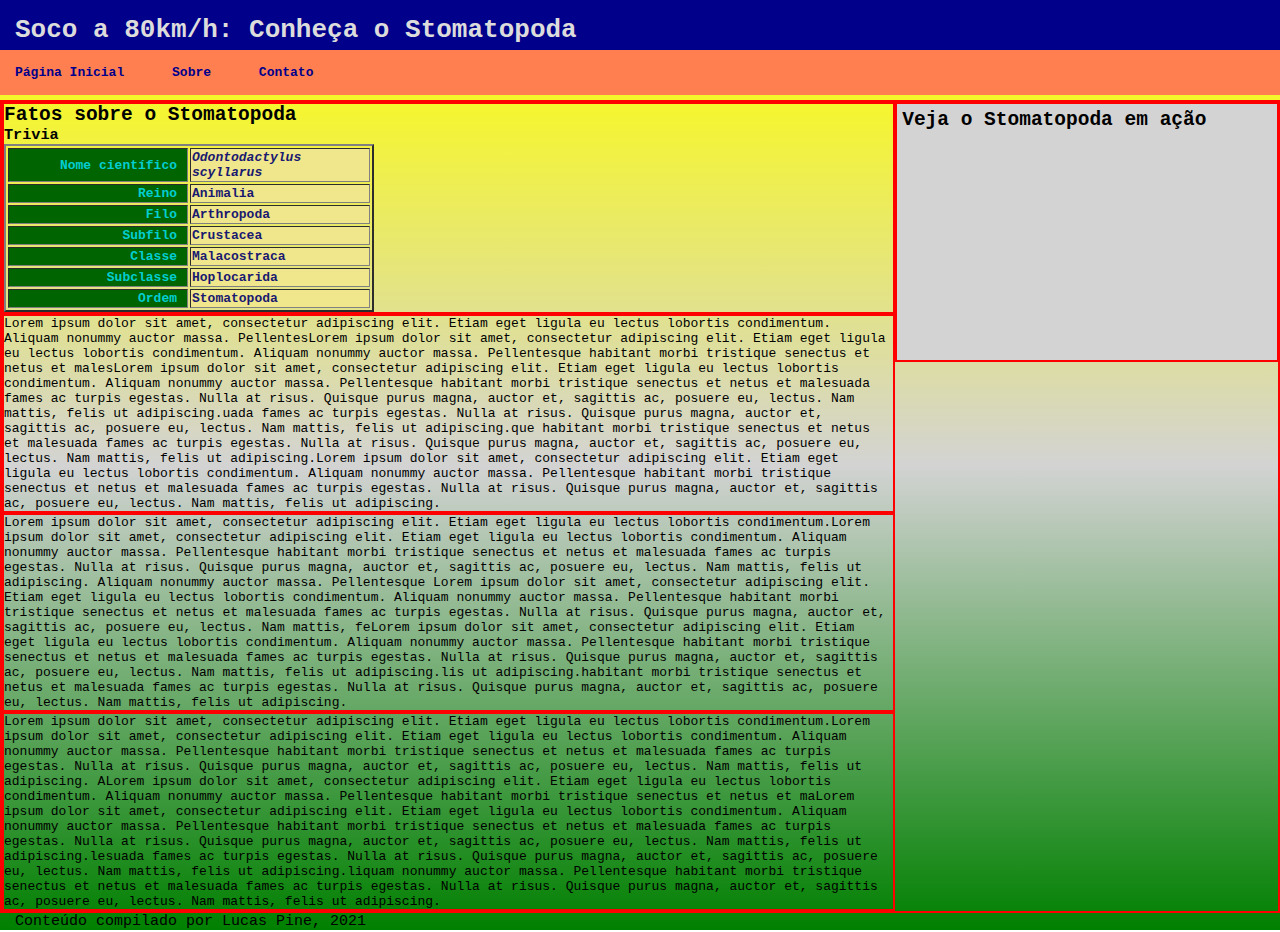
<file: exercises/introducao-a-html-e-css.4/index.html>
<!DOCTYPE html>
<html lang="pt-br">
  <head>
    <meta charset="UTF-8" />
    <meta name="viewport" content="width=device-width" />
    <title>Stomatopoda</title>
    <link rel="stylesheet" href="styles.css">
  </head>
  <body>
    <header>
      <h1>
        Soco a 80km/h: Conheça o Stomatopoda
      </h1>
    </header>
    <nav>
      <ul>
        <li><a href="">Página Inicial </a></li>
        <li><a href="">Sobre</a></li>
        <li><a href="">Contato</a></li>
      </ul>
    </nav>
    <main>
      <article>
        <section>
          <h2>
            Fatos sobre o Stomatopoda
          </h2>
          <h3>
            Trivia
          </h3>
          <table border="2">
            <tbody>
              <tr>
                <td>Nome científico</td>
                <td><i>Odontodactylus scyllarus</i></td>
              </tr>
              <tr>
                <td>Reino</td>
                <td>Animalia</td>
              </tr>
              <tr>
                <td>Filo</td>
                <td>Arthropoda</td>
              </tr>
              <tr>
                <td>Subfilo</td>
                <td>Crustacea</td>
              </tr>
              <tr>
                <td>Classe</td>
                <td>Malacostraca</td>
              </tr>
              <tr>
                <td>Subclasse</td>
                <td>Hoplocarida</td>
              </tr>
              <tr>
                <td>Ordem</td>
                <td>Stomatopoda</td>
              </tr>
            </tbody>
          </table>
            </tr>
        </table>
        </section>
        <section>
          <p>
            Lorem ipsum dolor sit amet, consectetur adipiscing elit. Etiam eget ligula eu lectus lobortis condimentum. Aliquam nonummy auctor massa. PellentesLorem ipsum dolor sit amet, consectetur adipiscing elit. Etiam eget ligula eu lectus lobortis condimentum. Aliquam nonummy auctor massa. Pellentesque habitant morbi tristique senectus et netus et malesLorem ipsum dolor sit amet, consectetur adipiscing elit. Etiam eget ligula eu lectus lobortis condimentum. Aliquam nonummy auctor massa. Pellentesque habitant morbi tristique senectus et netus et malesuada fames ac turpis egestas. Nulla at risus. Quisque purus magna, auctor et, sagittis ac, posuere eu, lectus. Nam mattis, felis ut adipiscing.uada fames ac turpis egestas. Nulla at risus. Quisque purus magna, auctor et, sagittis ac, posuere eu, lectus. Nam mattis, felis ut adipiscing.que habitant morbi tristique senectus et netus et malesuada fames ac turpis egestas. Nulla at risus. Quisque purus magna, auctor et, sagittis ac, posuere eu, lectus. Nam mattis, felis ut adipiscing.Lorem ipsum dolor sit amet, consectetur adipiscing elit. Etiam eget ligula eu lectus lobortis condimentum. Aliquam nonummy auctor massa. Pellentesque habitant morbi tristique senectus et netus et malesuada fames ac turpis egestas. Nulla at risus. Quisque purus magna, auctor et, sagittis ac, posuere eu, lectus. Nam mattis, felis ut adipiscing.
          </p>
        </section>
        <section>
          <p>
            Lorem ipsum dolor sit amet, consectetur adipiscing elit. Etiam eget ligula eu lectus lobortis condimentum.Lorem ipsum dolor sit amet, consectetur adipiscing elit. Etiam eget ligula eu lectus lobortis condimentum. Aliquam nonummy auctor massa. Pellentesque habitant morbi tristique senectus et netus et malesuada fames ac turpis egestas. Nulla at risus. Quisque purus magna, auctor et, sagittis ac, posuere eu, lectus. Nam mattis, felis ut adipiscing. Aliquam nonummy auctor massa. Pellentesque Lorem ipsum dolor sit amet, consectetur adipiscing elit. Etiam eget ligula eu lectus lobortis condimentum. Aliquam nonummy auctor massa. Pellentesque habitant morbi tristique senectus et netus et malesuada fames ac turpis egestas. Nulla at risus. Quisque purus magna, auctor et, sagittis ac, posuere eu, lectus. Nam mattis, feLorem ipsum dolor sit amet, consectetur adipiscing elit. Etiam eget ligula eu lectus lobortis condimentum. Aliquam nonummy auctor massa. Pellentesque habitant morbi tristique senectus et netus et malesuada fames ac turpis egestas. Nulla at risus. Quisque purus magna, auctor et, sagittis ac, posuere eu, lectus. Nam mattis, felis ut adipiscing.lis ut adipiscing.habitant morbi tristique senectus et netus et malesuada fames ac turpis egestas. Nulla at risus. Quisque purus magna, auctor et, sagittis ac, posuere eu, lectus. Nam mattis, felis ut adipiscing.
          </p>
        </section>
        <section>
          <p>
            Lorem ipsum dolor sit amet, consectetur adipiscing elit. Etiam eget ligula eu lectus lobortis condimentum.Lorem ipsum dolor sit amet, consectetur adipiscing elit. Etiam eget ligula eu lectus lobortis condimentum. Aliquam nonummy auctor massa. Pellentesque habitant morbi tristique senectus et netus et malesuada fames ac turpis egestas. Nulla at risus. Quisque purus magna, auctor et, sagittis ac, posuere eu, lectus. Nam mattis, felis ut adipiscing. ALorem ipsum dolor sit amet, consectetur adipiscing elit. Etiam eget ligula eu lectus lobortis condimentum. Aliquam nonummy auctor massa. Pellentesque habitant morbi tristique senectus et netus et maLorem ipsum dolor sit amet, consectetur adipiscing elit. Etiam eget ligula eu lectus lobortis condimentum. Aliquam nonummy auctor massa. Pellentesque habitant morbi tristique senectus et netus et malesuada fames ac turpis egestas. Nulla at risus. Quisque purus magna, auctor et, sagittis ac, posuere eu, lectus. Nam mattis, felis ut adipiscing.lesuada fames ac turpis egestas. Nulla at risus. Quisque purus magna, auctor et, sagittis ac, posuere eu, lectus. Nam mattis, felis ut adipiscing.liquam nonummy auctor massa. Pellentesque habitant morbi tristique senectus et netus et malesuada fames ac turpis egestas. Nulla at risus. Quisque purus magna, auctor et, sagittis ac, posuere eu, lectus. Nam mattis, felis ut adipiscing.
          </p>
        </section>
      </article>
      <aside>
        <h2>
          Veja o Stomatopoda em ação
        </h2>
        <iframe width="392" height="220"src="https://www.youtube.com/embed/E0Li1k5hGBE" title="YouTube video player" frameborder="0" allow="accelerometer; autoplay; clipboard-write; encrypted-media; gyroscope; picture-in-picture"></iframe>
      </aside>
    </main>
    <footer>
      Conteúdo compilado por Lucas Pine, 2021
    </footer>
  </body>
</html>
</file>
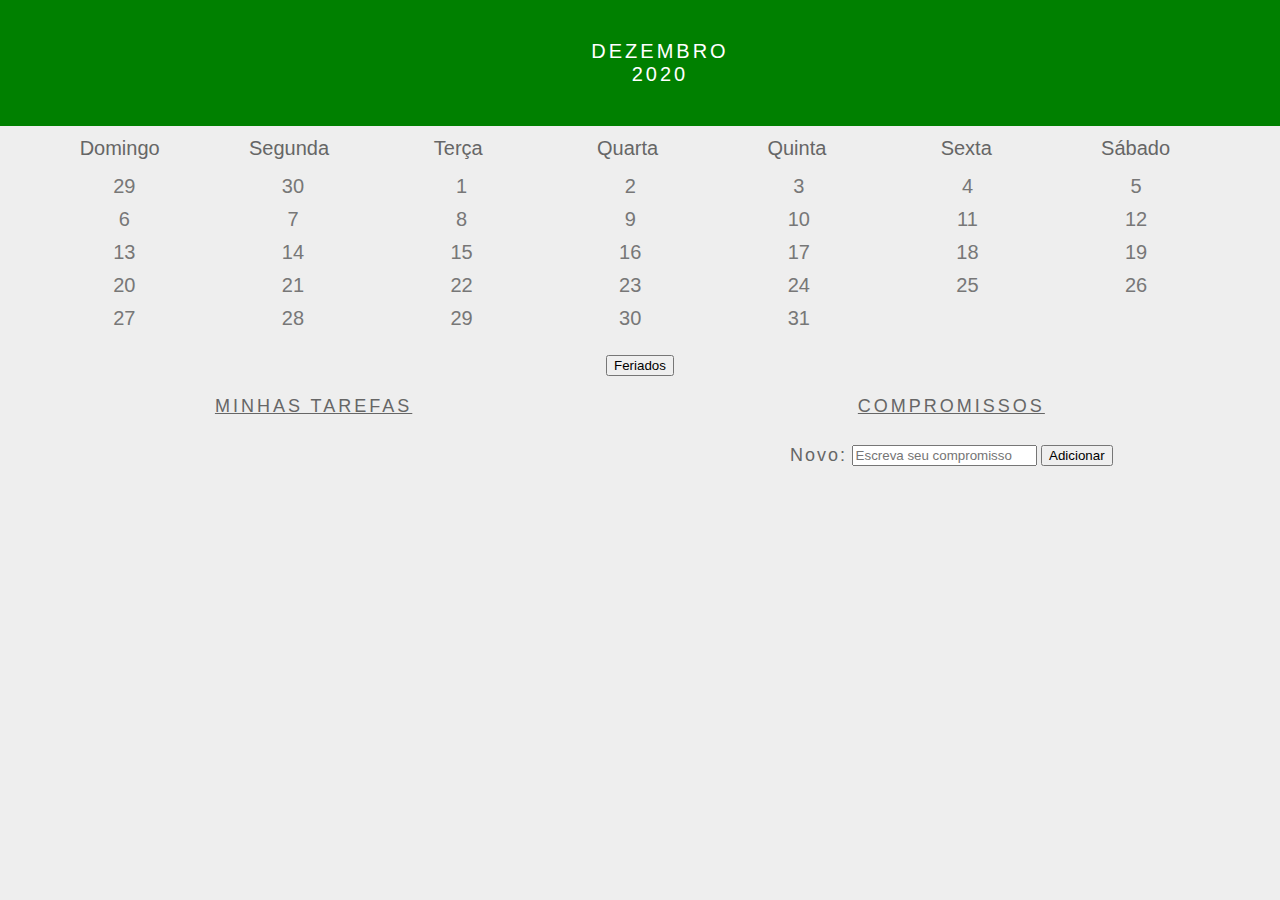
<file: exercises/javascript-eventos/index.html>
<!DOCTYPE html>
<html>
  <head>
    <link rel="stylesheet" href="style.css">
    <meta charset="UTF-8" />
    <meta name="viewport" content="width=device-width" />
    <title>Calendar</title>
  </head>
  <body>
    <header class="month-container">
      <ul>
        <li id="month">Dezembro</li>
        <li id="year">2020</li>
      </ul>
    </header>
    <div class="week-days-container">
      <ul class="week-days">
      </ul>
    </div>
    <div class="days-container">
      <ul id="days">
      </ul>
    </div>
    <div class="buttons-container">
    </div>
    <section class="tasks-container">
      <div class="my-tasks">
        <h3>MINHAS TAREFAS</h3>
      </div>
      <div class="input-container">
        <h3>COMPROMISSOS</h3>
        <label for="task-input">Novo:</label>
        <input type="text"
          id="task-input"
          placeholder="Escreva seu compromisso"
        >
        <button id="btn-add">Adicionar</button>
      </div>
      <div class="task-list-container">
        <ul class="task-list">
        </ul>
      </div>
    </section>
    <script src="script.js"></script>
  </body>
</html>
</file>
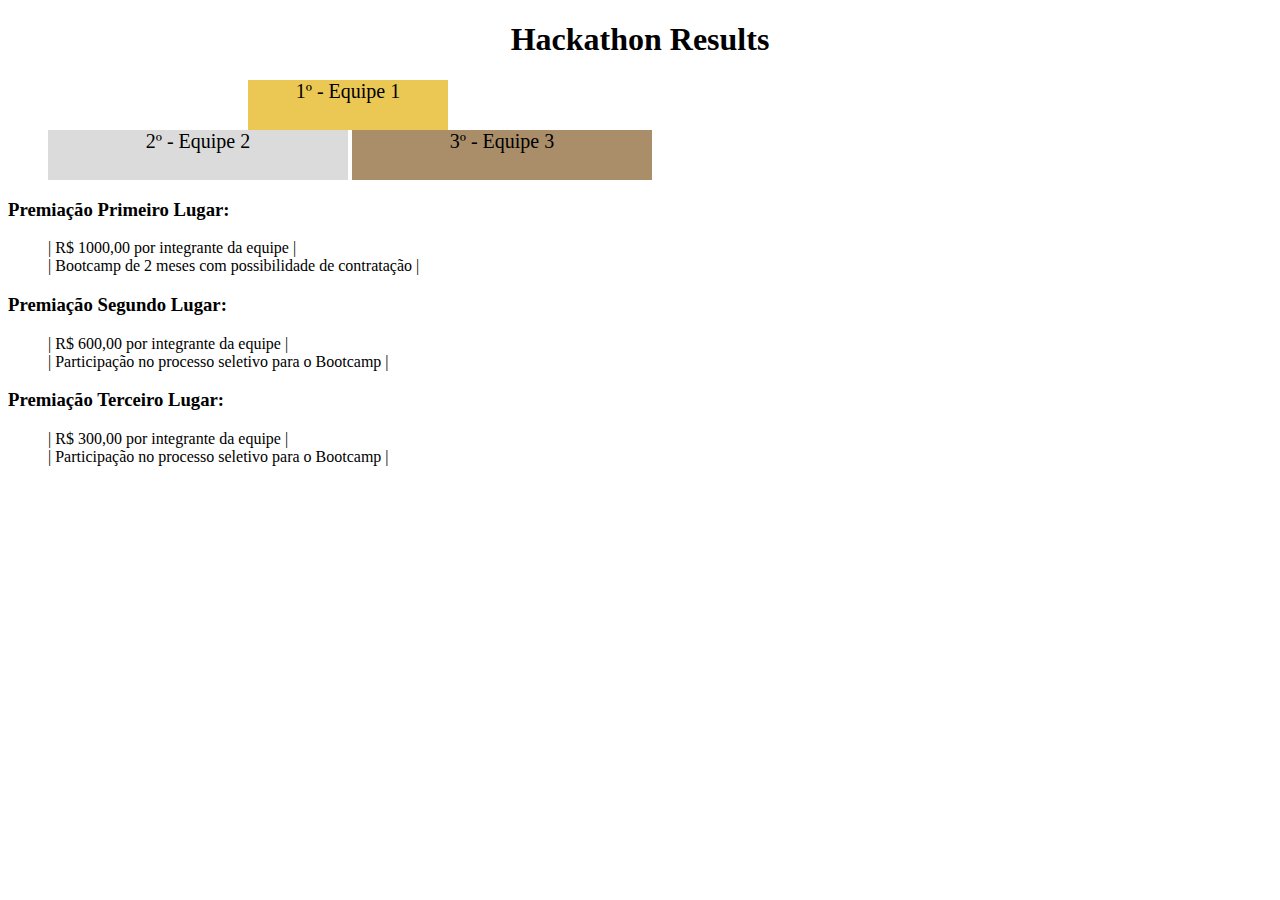
<file: exercises/bloco_3/dia_4/index.html>
<!DOCTYPE html>
<html lang="pt">
  <head>
    <meta charset="UTF-8">
    <meta name="viewport" content="width=device-width, initial-scale=1.0">
    <link rel="stylesheet" href="styles.css">
    <title>Ranking</title>
  </head>
  <body>
    <header>
      <h1>Hackathon Results</h1>
    </header>
    <section class="podium">
      <ul>
        <li class="first">1º - Equipe 1</li>
        <li class="second">2º - Equipe 2</li>
        <li class="third">3º - Equipe 3</li>
      </ul>
    </section>
    <section>
      <h3>Premiação Primeiro Lugar:</h3>
      <ul>
        <li>| R$ 1000,00 por integrante da equipe |</li>
        <li>| Bootcamp de 2 meses com possibilidade de contratação |</li>
      </ul>
      <h3>Premiação Segundo Lugar:</h3>
      <ul>
        <li>| R$ 600,00 por integrante da equipe |</li>
        <li>| Participação no processo seletivo para o Bootcamp |</li>
      </ul>
      <h3>Premiação Terceiro Lugar:</h3>
      <ul>
        <li>| R$ 300,00 por integrante da equipe |</li>
        <li>| Participação no processo seletivo para o Bootcamp |</li>
      </ul>
    </section>
  </body>
</html>
</file>
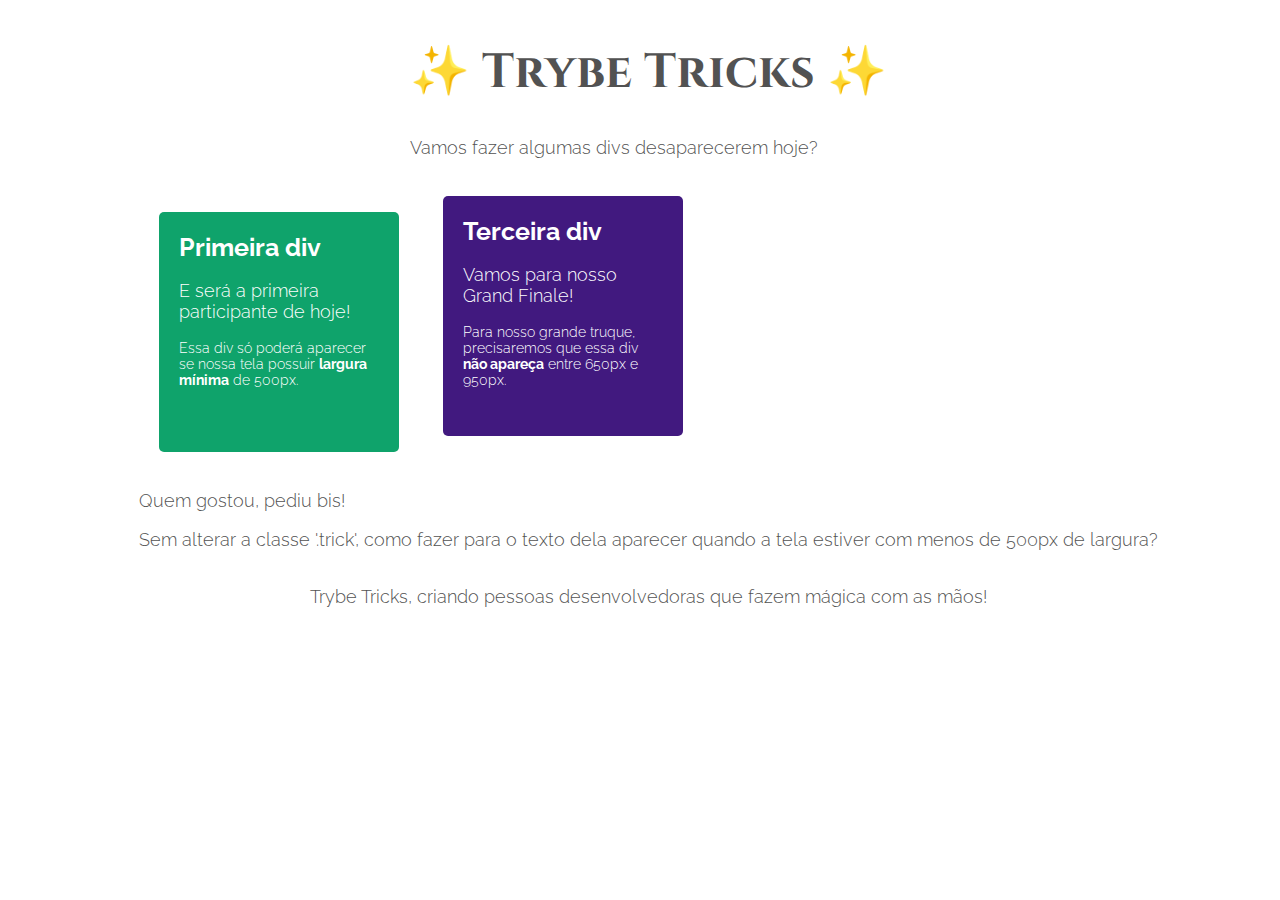
<file: exercises/media-query/Conteúdo/index.html>
<!DOCTYPE html>
<html lang="pt-br">
  <head>
  <meta charset="UTF-8">
  <title>Media Queries</title>
  <meta name="viewport" content="width=device-width, initial-scale=1.0">
  <link rel="preconnect" href="https://fonts.gstatic.com">
  <link href="https://fonts.googleapis.com/css2?family=Cinzel&family=Raleway:wght@300;700&display=swap" rel="stylesheet">
  <link rel="stylesheet" href="style.css">
  </head>
  <body>
    <header>
      <h1 id="mySpotrybefy">✨ Trybe Tricks ✨</h1>
      <p>Vamos fazer algumas divs desaparecerem hoje?</p>
    </header>
    <main>
      <section class="cards">
        <div class="card">
          <h3>Primeira div</h3>
          <p>E será a primeira participante de hoje!</p>
          <p>Essa div só poderá aparecer se nossa tela possuir <strong>largura mínima</strong> de 500px.</p>
        </div>
        <div class="card">
          <h3>Segunda div</h3>
          <p>Ué, mas ela deveria aparecer aqui?</p>
          <p>Pois é! Mas essa div deverá aparecer apenas se a largura <strong>estiver entre</strong> 600px e 1000px.</p>
        </div>
        <div class="card">
          <h3>Terceira div</h3>
          <p>Vamos para nosso Grand Finale!</p>
          <p>Para nosso grande truque, precisaremos que essa div <strong>não apareça</strong> entre 650px e 950px.</p>
        </div>
        <div class="dont-show">
          <p>Quem gostou, pediu bis!</p>
          <p>Sem alterar a classe '.trick', como fazer para o texto dela aparecer quando a tela estiver com menos de 500px de largura?</p>
        </div>
      </section>
    </main>    
    <footer>
      <p>Trybe Tricks, criando pessoas desenvolvedoras que fazem mágica com as mãos!</p>
    </footer>
    <p class="trick">Floreio! Como você conseguiu fazer aparecer mais essa caixa de texto?</p>
  </body>
</html>
</file>
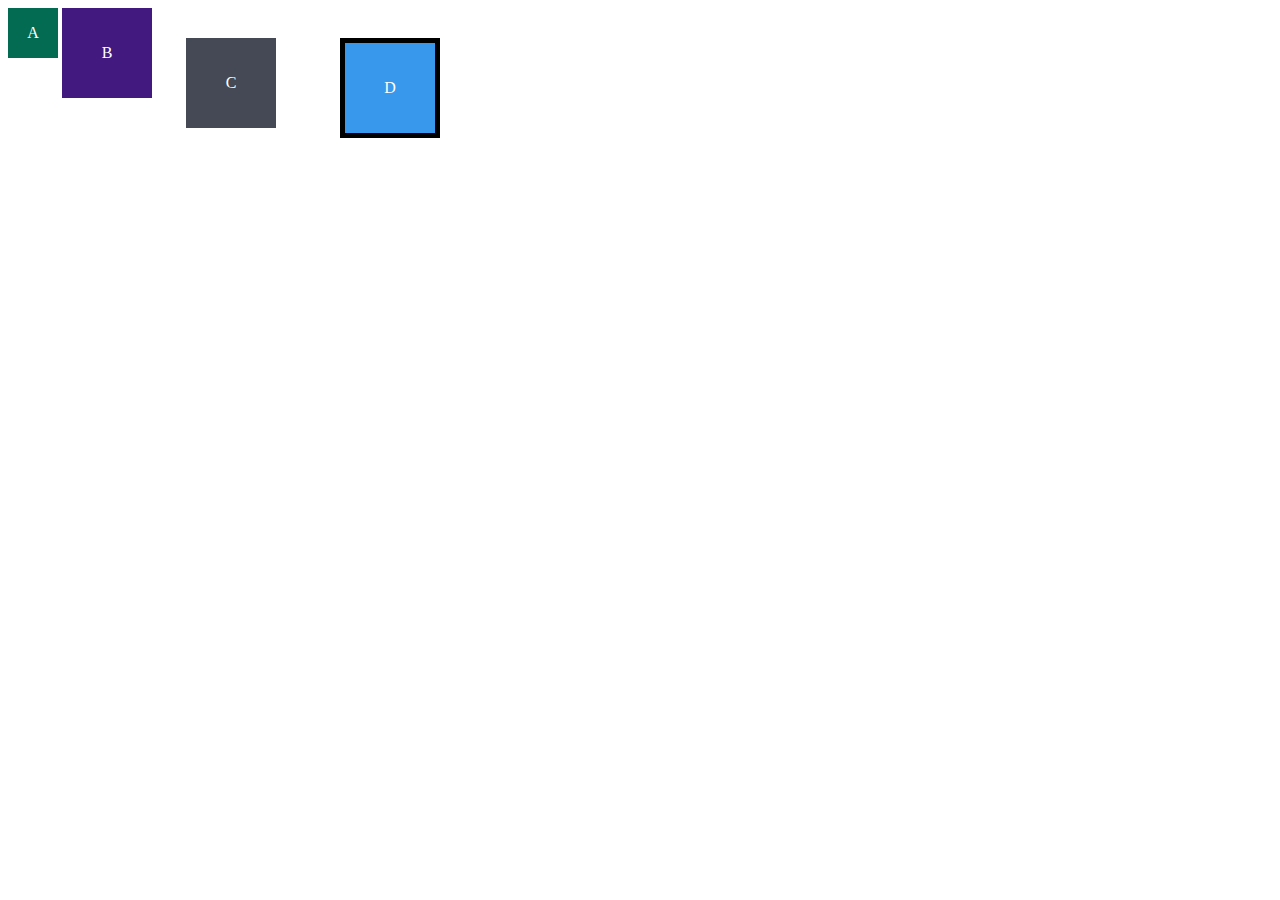
<file: exercises/bloco_3/dia_3/box-model/index.html>
<!DOCTYPE html>
<html lang="en">
<head>
  <meta charset="UTF-8">
  <meta name="viewport" content="width=device-width, initial-scale=1.0">
  <title>Exercício de Fixação: box model</title>
  <link rel="stylesheet" href="style.css">
</head>
<body>
  <div class="caixa width-and-height" style="background: #036b52">A</div>
  <div class="caixa width-and-height padding" style="background: #41197f;">B</div>
  <div class="caixa width-and-height padding margin" style="background: #444955">C</div>
  <div class="caixa width-and-height padding margin border" style="background: #3898EC">D</div>
</body>
</html>
</file>
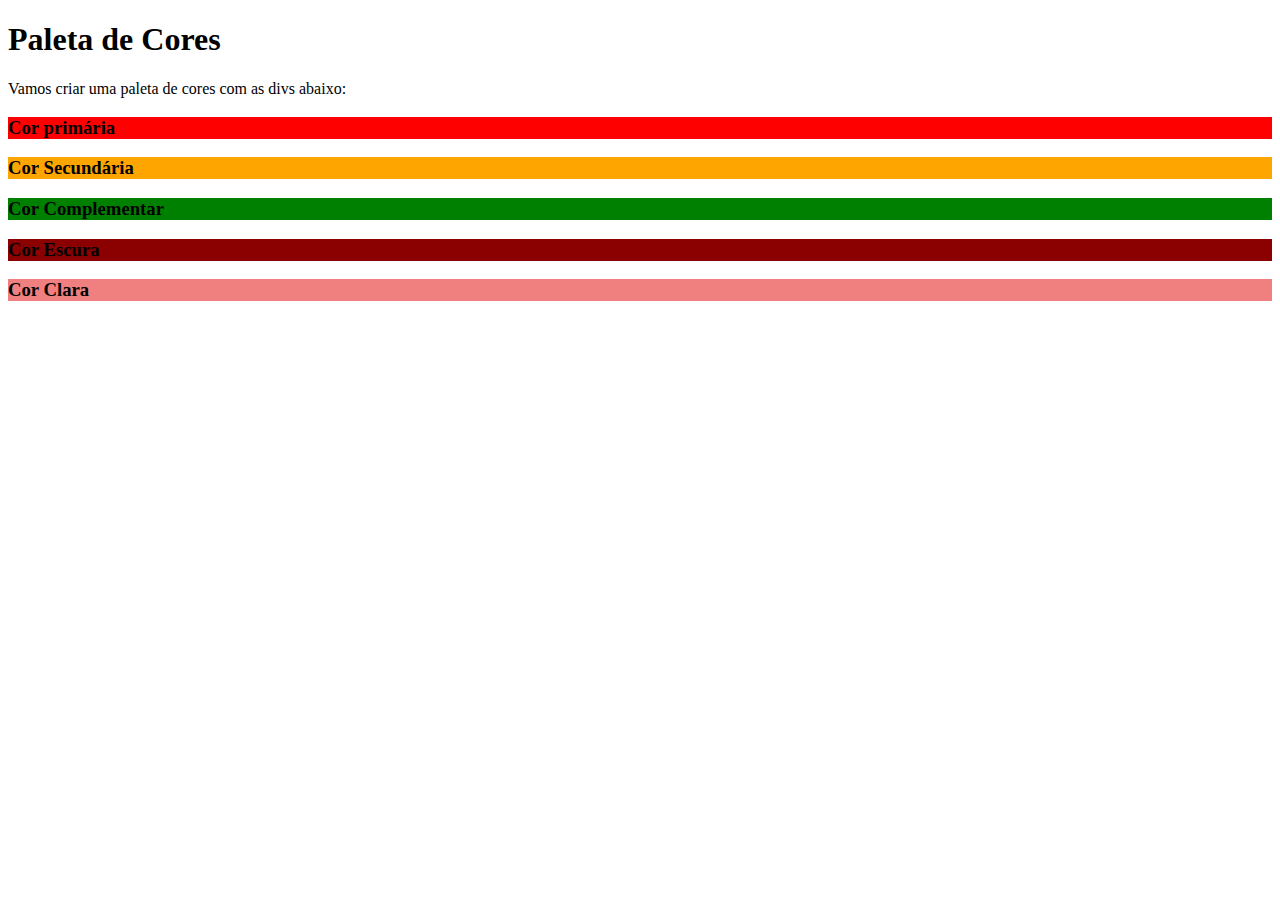
<file: exercises/bloco_3/dia_3/pseudoclasses/index.html>
<!DOCTYPE html>
<html lang="pt-br">
<head>
  <meta charset="UTF-8">
  <title>Pseudoclasses</title>
  <link rel="stylesheet" href="style.css">
</head>
<body>
  <h1>Paleta de Cores</h1>
  <p>Vamos criar uma paleta de cores com as divs abaixo:</p>
  <div>
    <h3>Cor primária</h3>
  </div>
  <div>
    <h3>Cor Secundária</h3>
  </div>
  <div>
    <h3>Cor Complementar</h3>
  </div>
  <div>
    <h3>Cor Escura</h3>
  </div>
  <div>
    <h3>Cor Clara</h3>
  </div>
</body>
</html>
</file>
<file: exercises/introducao-a-html-e-css.4/styles.css>
* {
    margin: 0;
    box-sizing: border-box;
    font-family: monospace;
}
header {
    background-color: darkblue;
    color: gainsboro;
    font-weight: bold;
    padding: 15px;
    position: fixed;
    left: 0;
    top: 0;
    width: 100%;
}
ul {
    background-color: coral;
    padding: 15px;
}
nav ul li {
    list-style: none;
    display: inline;
    margin-right: 40px;
    list-style-type: none;
    display: inline;
    width: 200px;
    border-radius: 15%;
}

li a {
    text-decoration: none;
    color: darkblue;
    font-weight: bold;
}

td:nth-child(odd) {
    background-color: darkgreen;
    color: darkturquoise;
    font-weight: bold;
    width: 180px;
    text-align: right;
    padding-right: 10px;
}

td:nth-child(even) {
    background-color: khaki;
    color: midnightblue;
    font-weight: bold;
    width: 180px;
    text-align: left;
}

aside {
    background-color: lightgrey;
    padding: 5px;
    width: 30%;
    display: inline-block;
    vertical-align: top;
    border: 2px solid red;
    position: fixed;
}

article {
    display: inline-block;
    width: 70%;
}

main {
    display: inline-block;
    border: 2px solid red;
    width: 100%;
    margin-top: 100px;
}

section {
    border: 2px solid red;
}

nav {
    position: fixed;
    left: 0;
    top: 0;
    width: 100%;
    margin-top: 50px;
}

body {
    background-image: linear-gradient(yellow, lightgrey, green);
}

footer {
    font-size: 15px;
    margin-left: 15px;
}
</file>
<file: exercises/javascript-eventos/style.css>
* {
  margin: 0;
}

body {
  font-family: Verdana, Geneva, Tahoma, sans-serif;
  background-color: #eee;
}

button {
  margin: 20px;
}

#btn-add {
  margin: 0;
}

.buttons-container {
  background-color: #eee;
  display: inline-block;
  text-align: center;
  width: 100%;
}

#days {
  margin: 0;
}

#days li {
  color: #777;
  display: inline-block;
  font-size:20px;
  margin: 5px 0;
  text-align: center;
  vertical-align: middle;
  width: 13.6%;
}

.input-container {
  width: 49%;
  height: 100px;
  display: inline-block;
}

input {
  margin-top: 8px;
}

label {
  color: #666;
  font-size: 18px;
  font-weight: 500;
  letter-spacing: 2px;
  vertical-align: middle;
}

.month-container {
  background: green;
  padding: 40px 25px;
  text-align: center;
}

.month-container ul li {
  color:white;
  font-size: 20px;
  letter-spacing: 3px;
  list-style-type: none;
  text-transform: uppercase;
}

.my-tasks {
  clear: both;
  float: left;
  height: 100px;
  vertical-align: middle;
  width: 49%;
}

.my-tasks div {
  border: 1px solid black;
  border-radius: 100%;
  box-shadow: 0 4px 8px 0 rgba(0, 0, 0, 0.2), 0 6px 20px 0 rgba(0, 0, 0, 0.19);
  display: inline-block;
  height: 35px;
  margin-left: 10px;
  vertical-align: middle;
  width: 35px;
}

.my-tasks div:hover {
  height: 45px;
  width: 45px;
}

.my-tasks span {
  color: #666;
  font-size: 18px;
  font-weight: 500;
  letter-spacing: 3px;
  padding-bottom: 10px;
  vertical-align: middle;
}

.tasks-container {
  height: 130px;
  justify-content: center;
  text-align: center;
  width: 100%;
}

.tasks-container h3 {
  color: #666;
  font-size: 18px;
  font-weight: 500;
  margin-bottom: 20px;
  text-decoration: underline;
  letter-spacing: 3px;
}

.task-list {
  margin-top: 20px;
}

.task-list-container {
  display: inline-block;
}

.task-list-container ul {
  list-style-type: none;
  padding: 0;
  color: #666;
  font-size: 18px;
  font-weight: 500;
  letter-spacing: 2px;
  vertical-align: middle;
}

.week-days-container {
  margin-left: 35px;
}

.week-days li {
  color: #666;
  display: inline-block;
  text-align: center;
  vertical-align: middle;
  width: 13.6%;
}

.week-days {
  font-size: 20px;
  margin: 0px;
  padding: 10px 0;
}
</file>
<file: exercises/bloco_3/dia_4/styles.css>
h1 {
        text-align: center;
      }

      .first {
        background-color: rgb(235, 200, 84);
        font-size: 20px;
        height: 50px;
        text-align: center;
        width: 200px;
        display: block;
        margin-left: 200px;
      }

      .second {
        background-color: rgb(219, 219, 219);
        font-size: 20px;
        height: 50px;
        text-align: center;
        width: 300px;
        display: inline-block;
        height: 50px;
      }

      .third {
        background-color: rgb(170, 142, 106);
        font-size: 20px;
        height: 50px;
        text-align: center;
        width: 300px;
        display: inline-block;
        height: 50px;
      }
      li {
        list-style: none;
      }
      .podium {
        width: 700px;
        clear: both;
        height: 100px;
      }
</file>
<file: exercises/media-query/Conteúdo/style.css>
body {
  align-items: center;
  color: #525252;
  display: flex;
  flex-flow: column wrap;
  font-family: Raleway, sans-serif;
  justify-content: center;
  width: 100vw;
}

h1 {
  font-family: Cinzel, serif;
  font-size: 48px;
}

h3 {
  font-size: 25px;
  margin: 0;
}

p {
  font-size: 18px;
  font-weight: 300;
}

p.trick {
  color: white;
  font-size: 14px;
}

p strong {
  font-weight: 700;
}

.card p:nth-last-child(1) {
  align-self: flex-end;
  font-size: 14px;
}

.cards {
  display: flex;
  flex-flow: row wrap;
}

.card {
  border-radius: 5px;
  color: white;
  display: none;
  flex-flow: row wrap;
  height: 200px;
  margin: 20px;
  padding: 20px;
  width: 200px;
}

.card:nth-of-type(1) {
  background-color: #0fa36b;
}

.card:nth-of-type(2) {
  background-color: #0255c2;
}

.card:nth-of-type(3) {
  background-color: #41197f;
  display: inline-block;
}

@media screen and (min-width: 500px) {
  .card:nth-of-type(1) {
    display: inline-block;
  }
  .cards {
    display: block;
  }
}

@media screen and (max-width: 1000px) and (min-width: 600px) {
  .card:nth-of-type(2) {
    display: inline-block;
  }
}

@media screen and (max-width: 950px) and (min-width: 650px) {
  .card:nth-of-type(3) {
    display: none;
  }
}

@media screen and (max-width: 500px) {
  body {
    background-color: black;
  }
  p, h1 {
    color: white
  }
}
</file>
<file: exercises/bloco_3/dia_3/box-model/style.css>
.caixa {
        color: white;
        display: inline-block;
        line-height: 50px;
        text-align: center;
        vertical-align: top;
    }

    .width-and-height {
        height: 50px;
        width: 50px;
    }

    /* insira na classe abaixo um padding de 20px para aplicá-lo aos itens B, C e D */
    .padding {
        padding: 20px;
    }

    /* insira na classe abaixo uma margem de 30px para aplicá-la aos itens C e D */
    .margin {
        margin: 30px;
    }

    /* insira na classe abaixo uma borda com valor '5px solid black' para aplicá-la ao item D */
    .border {
        border: 5px solid black;
    }
</file>
<file: exercises/bloco_3/dia_3/pseudoclasses/style.css>
div:hover {
    border-style: inset;
    color: white;
}
div:nth-of-type(1){
    background-color: red;
}
div:nth-of-type(2){
    background-color: orange;
}
div:nth-of-type(3){
    background-color: green;
}
div:nth-of-type(4){
    background-color: darkred;
}
div:nth-of-type(5){
    background-color: lightcoral;
}
</file>
